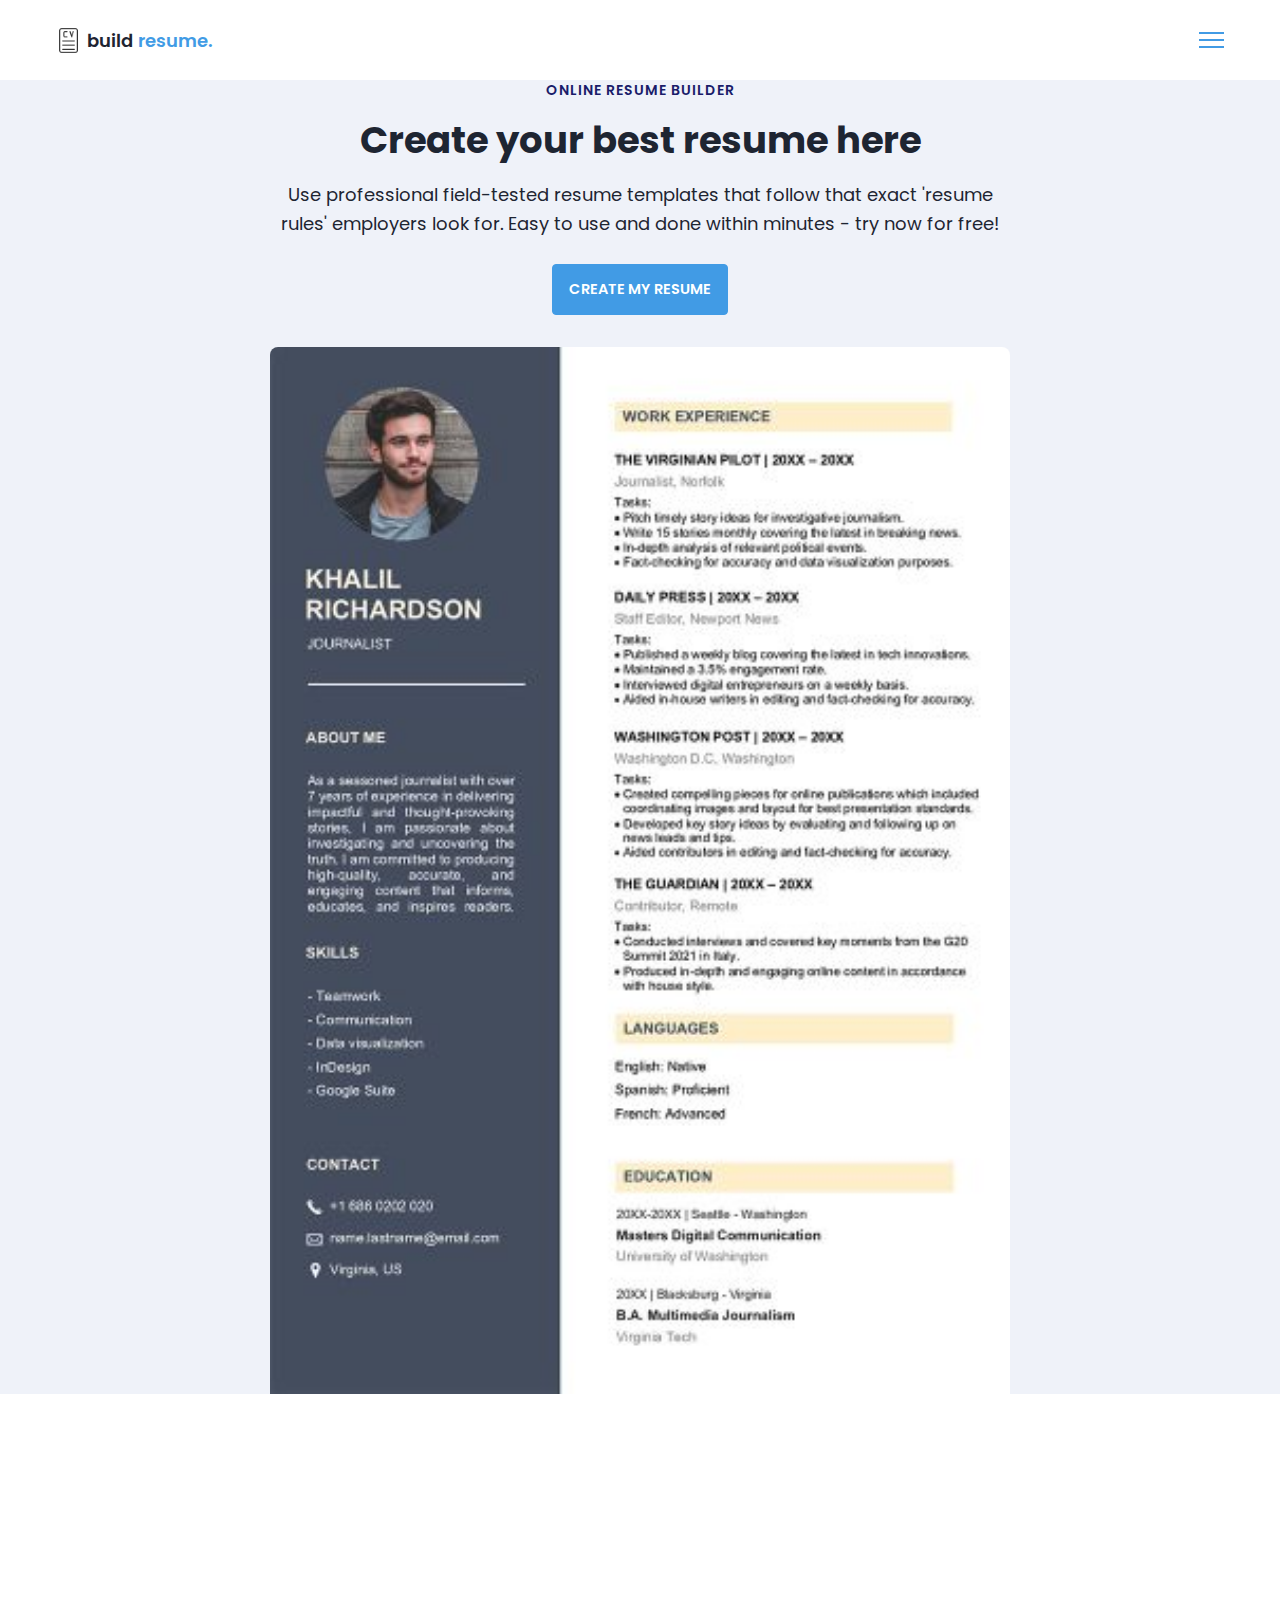
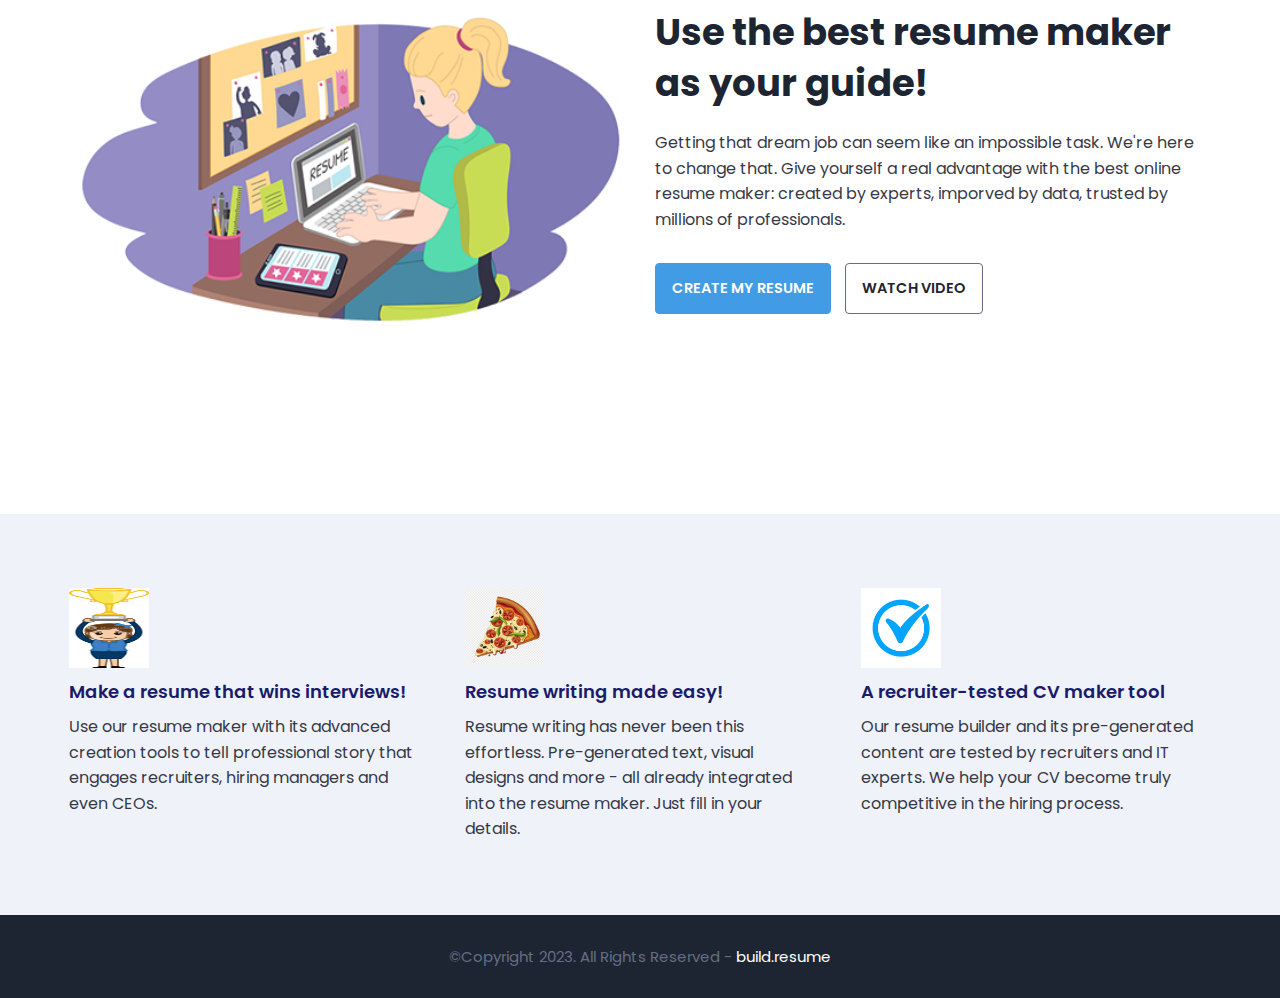
<file: index.html>
<html>
    <head>
        <meta charset="utf-8">
        <meta http-equiv="X-UA-Compatible" content="IE=edge">
        <title>Home Page</title>
        <meta name="description" content="">
        <meta name="viewport" content="width=device-width, initial-scale=1">
        <link rel="stylesheet" href="main.css">
    </head>
    <body>

        <nav class = "navbar bg-white">
            <div class="container">
                <div class = "navbar-content">
                    <div class = "brand-and-toggler">
                        <a href = "index.html" class = "navbar-brand">
                            <img src = "cv.png" alt = "" class = "navbar-brand-icon">
                            <span class = "navbar-brand-text">build <span>resume.</span>
                        </a>
                        <button type = "button" class = "navbar-toggler-btn">
                            <div class = "bars">
                                <div class = "bar"></div>
                                <div class = "bar"></div>
                                <div class = "bar"></div>
                            </div>
                        </button>
                    </div>
                </div>
            </div>
        </nav>

        <header class = "header bg-bright" id = "header">
            <div class = "container">
                <div class = "header-content text-center">
                    <h6 class = "text-uppercase text-blue-dark fs-14 fw-6 ls-1">online resume builder</h6>
                    <h1 class = "lg-title">Create your best resume here</h1>
                    <p class = "text-dark fs-18">Use professional field-tested resume templates that follow that exact 'resume rules' employers look for. Easy to use and done within minutes - try now for free!</p>
                    <a href = "resume.html" class = "btn btn-primary text-uppercase">create my resume</a>
                    <img src = "resume template.jpg">
                </div>
            </div>
        </header>

        <div class="section-one">
            <div class="container">
                <div class = "section-one-content">
                    <div class="section-one-l">
                        <img src = "animated-resume-header.png">
                    </div>
                    <div class = "section-one-r text-center">
                        <h2 class = "lg-title">Use the best resume maker as your guide!</h2>
                        <p class = "text">Getting that dream job can seem like an impossible task. We're here to change that. Give yourself a real advantage with the best online resume maker: created by experts, imporved by data, trusted by millions of professionals.</p>
                        <div class = "btn-group">
                            <a href = "resume.html" class = "btn btn-primary text-uppercase">create my resume</a>
                            <a href = "#" class = "btn btn-secondary text-uppercase">watch video</a>
                        </div>
                    </div>
                </div>
            </div>
        </div>

        <div class = "section-two bg-bright">
            <div class="container">
                <div class="section-two-content">
                    <div class = "section-items">
                        <div class = "section-item">
                            <div class = "section-item-icon">
                                <img src = "winner-girl-cartoon-office-vector-illustration_M1CwARwO_SB_PM.jpg" height="80px" alt = "">
                            </div>
                            <h5 class = "section-item-title">Make a resume that wins interviews!</h5>
                            <p class = "text">Use our resume maker with its advanced creation tools to tell professional story that engages recruiters, hiring managers and even CEOs.</p>
                        </div>

                        <div class = "section-item">
                            <div class = "section-item-icon">
                                <img src = "png-transparent-pizza-slice-cartoon-pizza.png" alt = "">
                            </div>
                            <h5 class = "section-item-title">Resume writing made easy!</h5>
                            <p class = "text">Resume writing has never been this effortless. Pre-generated text, visual designs and more - all already integrated into the resume maker. Just fill in your details.</p>
                        </div>

                        <div class = "section-item">
                            <div class = "section-item-icon">
                                <img src = "istockphoto-1356820159-612x612.jpg" alt = "">
                            </div>
                            <h5 class = "section-item-title">A recruiter-tested CV maker tool</h5>
                            <p class = "text">Our resume builder and its pre-generated content are tested by recruiters and IT experts. We help your CV become truly competitive in the hiring process.</p>
                        </div>
                    </div>
                </div>
            </div>
        </div>

        <footer class = "footer bg-dark">
            <div class="container">
                <div class = "footer-content text-center">
                    <p class="fs-15">&copy;Copyright 2023. All Rights Reserved - <span>build.resume</span></p>
                </div>
            </div>
        </footer>
        
    </body>
</html>
</file>
<file: main.css>
@import url('https://fonts.googleapis.com/css2?family=Manrope:wght@200;300;400;500;600;700;800&family=Poppins:ital,wght@0,100;0,200;0,300;0,400;0,500;0,600;0,700;0,800;0,900;1,100;1,200;1,300;1,400;1,500;1,600;1,700;1,800;1,900&display=swap');

:root{
    --clr-blue: #419be5;
    --clr-blue-mid: #599fe5;
    --clr-blue-dark: #1A1C6A;
    --clr-white: #fff;
    --clr-bright: #EFF2F9;
    --clr-dark: #1e2532;
    --clr-black: #000;
    --clr-grey: #656e83;
    --clr-green: #307f93;
    --font-poppins: 'Poppins', sans-serif;
    --font-manrope: 'Manrope', sans-serif;;
    --transition: all 300ms ease-in-out;
}

*{
    padding: 0;
    margin: 0;
    box-sizing: border-box;
}

html{
    font-size: 10px;
}

body{
    font-size: 1.6rem;
    font-family: var(--font-poppins);
}

button{
    border: none;
    background-color: transparent;
    outline: 0;
    cursor: pointer;
    font-family: inherit;
}

img{
    width: 100%;
    display: block;
}

a{
    text-decoration: none;
}

/* fonts */
.font-poppins{font-family: var(--font-poppins);}
.font-manrope{font-family: var(--font-manrope);}

/* text colors */
.text-blue{color: var(--clr-blue);}
.text-blue-mid{color: var(--clr-blue-mid);}
.text-blue-dark{color: var(--clr-blue-dark);}
.text-bright{color: var(--clr-bright);}
.text-dark{color: var(--clr-dark);}
.text-grey{color: var(--clr-grey);}
.text-white{color: var(--clr-white);}

/* backgrounds */
.bg-blue{background-color: var(--clr-blue);}
.bg-blue-mid{background-color: var(--clr-blue-mid);}
.bg-blue-dark{background-color: var(--clr-blue-dark);}
.bg-bright{background-color: var(--clr-bright);}
.bg-dark{background-color: var(--clr-dark);}
.bg-grey{background-color: var(--clr-grey);}
.bg-white{background-color: var(--clr-white);}
.bg-black{background-color: var(--clr-black);}
.bg-green{background-color: var(--clr-green);}

.text-center{ text-align: center;}
.text-left{text-align: left;}
.text-right{text-align: right;}
.text-uppercase{text-transform: uppercase;}
.text-lowercase{text-transform: lowercase;}
.text-capitalize{text-transform: capitalize;}
.text{
    color: var(--clr-dark);
    opacity: 0.9;
    margin: 2rem 0;
    line-height: 1.6;
}

.fw-2{font-weight: 200;}
.fw-3{font-weight: 300;}
.fw-4{font-weight: 400;}
.fw-5{font-weight: 500;}
.fw-6{font-weight: 600;}
.fw-7{font-weight: 700;}
.fw-8{font-weight: 800;}

.fs-13{font-size: 13px;}
.fs-14{font-size: 14px;}
.fs-15{font-size: 15px;}
.fs-16{font-size: 16px;}
.fs-17{font-size: 17px;}
.fs-18{font-size: 18px;}
.fs-19{font-size: 19px;}
.fs-20{font-size: 20px;}
.fs-21{font-size: 21px;}
.fs-22{font-size: 22px;}
.fs-23{font-size: 23px;}
.fs-24{font-size: 24px;}
.fs-25{font-size: 25px;}

.ls-1{letter-spacing: 1px;}
.ls-2{letter-spacing: 2px;}

.container{
    max-width: 1200px;
    margin: 0 auto;
    padding: 0 1.6rem;
}

/* bars button */
.bars{
    display: flex;
    flex-direction: column;
    justify-content: space-between;
    height: 16.5px;
    width: 25px;
}
.bars .bar{
    width: 100%;
    height: 2px;
    background-color: var(--clr-blue);
    transition: var(--transition);
}

.bars:hover .bar{
    background-color: var(--clr-dark);
}

/* buttons */
.btn{
    font-size: 14.5px;
    font-weight: 600;
    padding: 1.4rem 1.6rem;
    border-radius: 4px;
    display: inline-block;
}

.btn-primary{
    background-color: var(--clr-blue);
    color: var(--clr-white);
    border: 1px solid var(--clr-blue);
    transition: var(--transition);
}

.btn-primary:hover{
    background-color: transparent;
    color: var(--clr-dark);
    border-color: var(--clr-grey);
}

.btn-secondary{
    background-color: transparent;
    color: var(--clr-dark);
    border: 1px solid var(--clr-grey);
    transition: var(--transition);
}

.btn-secondary:hover{
    background-color: var(--clr-blue);
    color: var(--clr-white);
    border-color: var(--clr-blue);
}

.btn-group button:first-child, .btn-group a:first-child{
    margin-right: 1rem!important;
}

/* navbar part */
.navbar{
    height: 80px;
    display: flex;
    align-items: center;
    box-shadow: rgba(0, 0, 0, 0.08) 0px 3px 8px;
}

.navbar .container{
    width: 100%;
}

.navbar-brand{
    display: flex;
    align-items: center;
    justify-content: flex-start;
    font-size: 1.8rem;
}
.navbar-brand-text{
    color: var(--clr-dark);
    font-weight: 600;
}
.navbar-brand-text span{
    color: var(--clr-blue);
}
.navbar-brand-icon{
    width: 25px;
    margin-right: 6px;
    opacity: 0.8;
}
.brand-and-toggler{
    display: flex;
    align-items: center;
    justify-content: space-between;
}
.header{
    min-height: calc(100vh - 80px);
    display: flex;
    flex-direction: column;
    align-items: center;
    justify-content: center;
}
.header-content{
    max-width: 740px;
    margin-right: auto;
    margin-left: auto;
}
.header-content img{
    max-width: 760px;
    border-top-right-radius: 8px;
    border-top-left-radius: 8px;
    margin-top: 3.2rem;
}
.lg-title{
    margin: 1.4rem 0;
    font-size: 37px;
    line-height: 1.4;
    color: var(--clr-dark);
}
.header-content p{
    margin-bottom: 2.6rem;
    line-height: 1.6;
}


/* section one */
.section-one{
    padding: 64px 0;
    min-height: 80vh;
    display: flex;
    align-items: center;
}
.section-one-l img{
    max-width: 545px;
    margin-right: auto;
    margin-left: auto;
}
.section-one-r{
    margin-top: 4rem;
}

.section-one .btn-group{
    margin-top: 2rem;
}
.section-one-r{
    max-width: 545px;
    margin-right: auto;
    margin-left: auto;
}
.section-one-r .btn-group{
    margin-top: 3rem;
}

/* section two */
.section-two{
    padding: 64px 0;
}
.section-two .section-items{
    display: grid;
    gap: 2rem;
}

.section-two .section-item{
    max-width: 350px;
    text-align: center;
    margin-right: auto;
    margin-left: auto;
}
.section-two .section-item-icon{
    margin: 1rem 0;
}
.section-two .section-item-icon img{
    width: 80px;
    margin-right: auto;
    margin-left: auto;
}
.section-two .section-item-title{
    color: var(--clr-blue-dark);
    font-size: 1.8rem;
    font-weight: 600;
}
.section-two .text{
    margin: 0.9rem 0;
}

/* footer */
.footer{
    padding: 3rem 0;
}
.footer-content p{
    color: var(--clr-grey);
}
.footer-content p span{
    color: var(--clr-white);
}

/* media queries */
@media screen and (min-width: 768px){
    .section-two .section-items{
        grid-template-columns: repeat(2, 1fr);
    }
}

@media screen and (min-width: 992px){
    .section-one-content{
        display: grid;
        grid-template-columns: repeat(2, 1fr);
        column-gap: 3rem;
    }
    .section-one-r{
        text-align: left;
    }
    .section-two .section-items{
        grid-template-columns: repeat(3, 1fr);
    }
    .section-two .section-item{
        text-align: left;
    }
    .section-two .section-item-icon img{
        margin-left: 0;
    }
}



/* resume page */
#about-sc{
    padding: 64px 0;
}

.cv-form-row-title{
    background-color: var(--clr-dark);
    padding: 0.8rem 1.6rem;
    margin-bottom: 2rem;
}

.cv-form-row-title h3{
    color: var(--clr-white);
    font-weight: 500;
    text-transform: uppercase;
    letter-spacing: 1.5px;
    font-size: 1.7rem;
}
.cv-form-blk{
    margin: 3rem 0;
}
.cv-form-row{
    padding: 3rem 2rem 0 2rem;
    border: 1px solid rgba(0, 0, 0, 0.08);
    margin-bottom: 1rem;
    position: relative;
}
textarea{
    resize: none;
}
.form-elem{
    margin-bottom: 3rem;
    position: relative;
}
.form-label{
    display: block;
    font-weight: 600;
    font-size: 14px;
    color: var(--clr-dark);
    margin-bottom: 0.5rem;
}
.form-control{
    border-radius: none;
    border: 1px solid rgba(0, 0, 0, 0.1);
    font-size: 14px;
    padding: 0.8rem 1.6rem;
    font-family: inherit;
    width: 100%;
    outline: 0;
    transition: var(--transition);
}

.form-control:focus{
    border-color: rgba(0, 0, 0, 0.3);
}
.form-text{
    color: #ea635c;
    font-size: 12px;
    position: absolute;
    letter-spacing: 0.5px;
    top: calc(100% + 2px);
    left: 0;
    width: 100%;
}
.cols-3, .cols-2{
    display: grid;
}
.repeater-add-btn{
    width: 25px;
    height: 25px;
    background-color: var(--clr-blue-mid);
    font-size: 1.6rem;
    color: var(--clr-white);
    margin: 1rem 0;
}
.repeater-remove-btn{
    position: absolute;
    top: 10px;
    right: 10px;
    z-index: 999;
    width: 25px;
    height: 25px;
    border-radius: 50%;
    background-color: #ea635c;
    color: var(--clr-white);
    font-size: 1.6rem;
}

/* preview section */
.preview-cnt{
    border-radius: 5px;
    display: grid;
    grid-template-columns: 32% auto;
    box-shadow: rgba(149, 157, 165, 0.2) 0px 8px 24px;
    overflow: hidden;
}

.preview-cnt-l{
    padding: 3rem 3rem 2rem 3rem;
}
.preview-cnt-r{
    padding: 3rem 3rem 3rem 4rem;
}
.preview-cnt-l .preview-blk:nth-child(1){
    text-align: center;
}
.preview-image{
    width: 120px;
    height: 120px;
    border-radius: 50%;
    overflow: hidden;
    margin-right: auto;
    margin-left: auto;
}
.preview-image img{
    width: 100%;
    height: 100%;
    object-fit: cover;
}
.preview-item-name{
    font-size: 2.4rem;
    font-weight: 600;
    margin: 1.8rem 0;
    position: relative;
}
.preview-item-name::after{
    position: absolute;
    content: "";
    bottom: -10px;
    width: 50px;
    height: 1.5px;
    background-color: rgba(255, 255, 255, 0.5);
    left: 50%;
    transform: translateX(-50%);
}
.preview-blk{
    padding: 1rem 0;
    margin-bottom: 1rem;
}
.preview-blk-title h3{
    text-transform: uppercase;
    letter-spacing: 0.5px;
    border-bottom: 0.5px solid rgba(0, 0, 0, 0.08);
    padding-bottom: 0.5rem;
}
.preview-blk-title{
    margin-bottom: 1rem;
}
.preview-blk-list .preview-item{
    font-size: 1.5rem;
    margin-bottom: 0.2rem;
    opacity: 0.95;
}
.preview-cnt-r .preview-blk-title{
    color: var(--clr-dark);
}
.preview-cnt-r .preview-blk-list .preview-item{
    margin-top: 1.8rem;
}

.achievements-items.preview-blk-list .preview-item span:first-child,
.educations-items.preview-blk-list .preview-item span:first-child,
.experiences-items.preview-blk-list .preview-item span:first-child{
    display: block;
    font-weight: 600;
    margin-bottom: 1rem;
    background-color: rgba(0, 0, 0, 0.03);
}

.educations-items.preview-blk-list .preview-item span:nth-child(2),
.experiences-items.preview-blk-list .preview-item span:nth-child(2){
    font-weight: 600;
    margin-right: 1rem;
}

.educations-items.preview-blk-list .preview-item span:nth-child(3),
.experiences-items.preview-blk-list .preview-item span:nth-child(3){
    font-style: italic;
    margin-right: 1rem;
}

.educations-items.preview-blk-list .preview-item span:nth-child(4),
.educations-items.preview-blk-list .preview-item span:nth-child(5),
.experiences-items.preview-blk-list .preview-item span:nth-child(4),
.experiences-items.preview-blk-list .preview-item span:nth-child(5){
    margin-right: 1rem;
    background-color: var(--clr-green);
    color: var(--clr-white);
    padding: 0 1rem;
    border-radius: 0.6rem;
}

.educations-items.preview-blk-list .preview-item span:nth-child(6),
.experiences-items.preview-blk-list .preview-item span:nth-child(6){
    font-size: 13.5px;
    display: block;
    opacity: 0.8;
    margin-top: 1rem;
}
.projects-items.preview-blk-list .preview-item span{
    display: block;
}

@media screen and (min-width: 768px){
    .cols-3{
        grid-template-columns: repeat(3, 1fr);
        column-gap: 2rem;
    }
    .cols-2{
        grid-template-columns: repeat(2, 1fr);
        column-gap: 2rem;
    }
}

@media screen and (min-width: 992px){
    .cv-form-row{
        padding: 3rem 3rem 0rem 3rem;
    }
    .cols-3{
        grid-template-columns: repeat(3, 1fr);
    }
}

.print-btn-sc{
    margin: 2rem 0 6rem 0;
}

/* print section */
@media print{
    body *{
        visibility: hidden;
    }

    .non_print_area{
        display: none;
    }

    .print_area, .print_area *{
        visibility: visible;
    }

    .print_area{
        width: 100%;
        position: absolute;
        left: 0;
        top: 0;
        overflow: hidden;
    }
}
</file>
